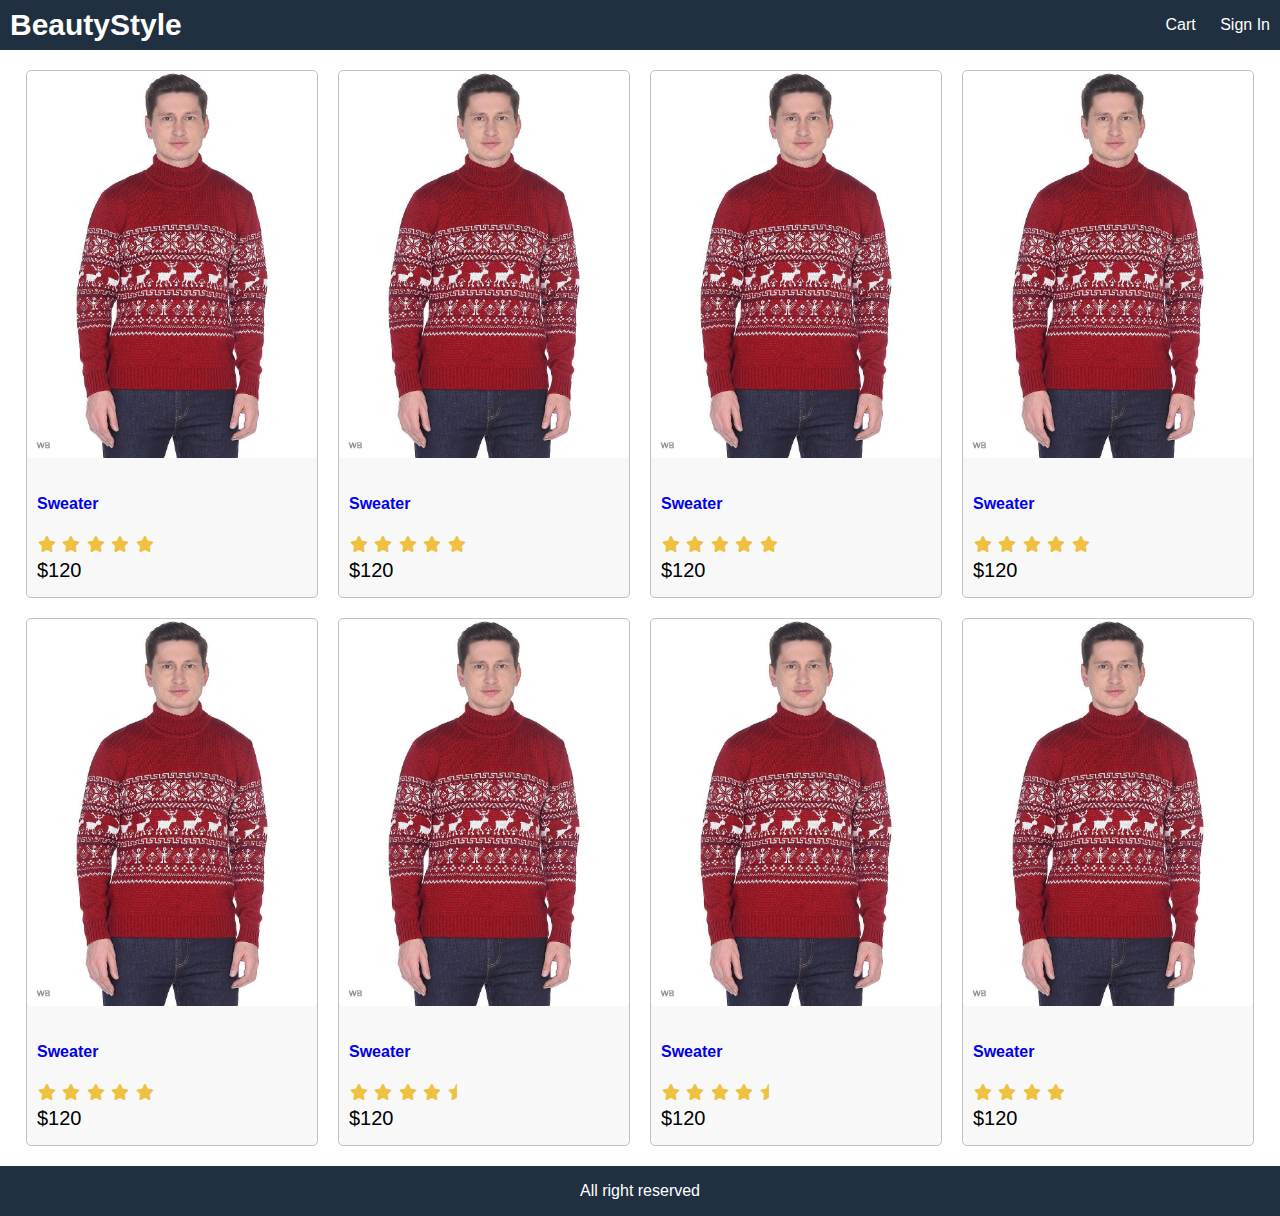
<file: template/index.html>
<!DOCTYPE html>
<html lang="en">

<head>
    <meta charset="UTF-8">
    <meta http-equiv="X-UA-Compatible" content="IE=edge">
    <meta name="viewport" content="width=device-width, initial-scale=1.0">
    <link rel="stylesheet" href="style.css">
    <link rel="stylesheet" href="https://cdnjs.cloudflare.com/ajax/libs/font-awesome/6.4.0/css/all.min.css">
    <title>BeautyStyle</title>
</head>

<body>
    <div class="grid-container">
        <header class="row">
            <div>
                <a class="brand" href="index.html">BeautyStyle</a>
            </div>
            <div>
                <a href="cart.html">Cart</a>
                <a href="signin.html">Sign In</a>
            </div>
        </header>
        <main>
            <div class="row center">
                <div class="card">
                    <a href="product.html">
                        <img class="medium" src="./images/product-1.jpg" alt="product">
                    </a>
                    <div class="card-body">
                        <a href="product.html">
                            <h2>Sweater</h2>
                        </a>
                        <div class="rating">
                            <span>
                                <i class="fa fa-star"></i>
                            </span>
                            <span>
                                <i class="fa fa-star"></i>
                            </span>
                            <span>
                                <i class="fa fa-star"></i>
                            </span>
                            <span>
                                <i class="fa fa-star"></i>
                            </span>
                            <span>
                                <i class="fa fa-star"></i>
                            </span>
                        </div>
                        <div class="price">
                            $120
                        </div>
                    </div>
                </div>

                <div class="card">
                    <a href="product.html">
                        <img class="medium" src="./images/product-1.jpg" alt="product">
                    </a>
                    <div class="card-body">
                        <a href="product.html">
                            <h2>Sweater</h2>
                        </a>
                        <div class="rating">
                            <span>
                                <i class="fa fa-star"></i>
                            </span>
                            <span>
                                <i class="fa fa-star"></i>
                            </span>
                            <span>
                                <i class="fa fa-star"></i>
                            </span>
                            <span>
                                <i class="fa fa-star"></i>
                            </span>
                            <span>
                                <i class="fa fa-star"></i>
                            </span>
                        </div>
                        <div class="price">
                            $120
                        </div>
                    </div>
                </div>

                <div class="card">
                    <a href="product.html">
                        <img class="medium" src="./images/product-1.jpg" alt="product">
                    </a>
                    <div class="card-body">
                        <a href="product.html">
                            <h2>Sweater</h2>
                        </a>
                        <div class="rating">
                            <span>
                                <i class="fa fa-star"></i>
                            </span>
                            <span>
                                <i class="fa fa-star"></i>
                            </span>
                            <span>
                                <i class="fa fa-star"></i>
                            </span>
                            <span>
                                <i class="fa fa-star"></i>
                            </span>
                            <span>
                                <i class="fa fa-star"></i>
                            </span>
                        </div>
                        <div class="price">
                            $120
                        </div>
                    </div>
                </div>

                <div class="card">
                    <a href="product.html">
                        <img class="medium" src="./images/product-1.jpg" alt="product">
                    </a>
                    <div class="card-body">
                        <a href="product.html">
                            <h2>Sweater</h2>
                        </a>
                        <div class="rating">
                            <span>
                                <i class="fa fa-star"></i>
                            </span>
                            <span>
                                <i class="fa fa-star"></i>
                            </span>
                            <span>
                                <i class="fa fa-star"></i>
                            </span>
                            <span>
                                <i class="fa fa-star"></i>
                            </span>
                            <span>
                                <i class="fa fa-star"></i>
                            </span>
                        </div>
                        <div class="price">
                            $120
                        </div>
                    </div>
                </div>

                <div class="card">
                    <a href="product.html">
                        <img class="medium" src="./images/product-1.jpg" alt="product">
                    </a>
                    <div class="card-body">
                        <a href="product.html">
                            <h2>Sweater</h2>
                        </a>
                        <div class="rating">
                            <span>
                                <i class="fa fa-star"></i>
                            </span>
                            <span>
                                <i class="fa fa-star"></i>
                            </span>
                            <span>
                                <i class="fa fa-star"></i>
                            </span>
                            <span>
                                <i class="fa fa-star"></i>
                            </span>
                            <span>
                                <i class="fa fa-star"></i>
                            </span>
                        </div>
                        <div class="price">
                            $120
                        </div>
                    </div>
                </div>

                <div class="card">
                    <a href="product.html">
                        <img class="medium" src="./images/product-1.jpg" alt="product">
                    </a>
                    <div class="card-body">
                        <a href="product.html">
                            <h2>Sweater</h2>
                        </a>
                        <div class="rating">
                            <span>
                                <i class="fa fa-star"></i>
                            </span>
                            <span>
                                <i class="fa fa-star"></i>
                            </span>
                            <span>
                                <i class="fa fa-star"></i>
                            </span>
                            <span>
                                <i class="fa fa-star"></i>
                            </span>
                            <span>
                                <i class="fa fa-star-half"></i>
                            </span>
                        </div>
                        <div class="price">
                            $120
                        </div>
                    </div>
                </div>

                <div class="card">
                    <a href="product.html">
                        <img class="medium" src="./images/product-1.jpg" alt="product">
                    </a>
                    <div class="card-body">
                        <a href="product.html">
                            <h2>Sweater</h2>
                        </a>
                        <div class="rating">
                            <span>
                                <i class="fa fa-star"></i>
                            </span>
                            <span>
                                <i class="fa fa-star"></i>
                            </span>
                            <span>
                                <i class="fa fa-star"></i>
                            </span>
                            <span>
                                <i class="fa fa-star"></i>
                            </span>
                            <span>
                                <i class="fa fa-star-half"></i>
                            </span>
                        </div>
                        <div class="price">
                            $120
                        </div>
                    </div>
                </div>

                <div class="card">
                    <a href="product.html">
                        <img class="medium" src="./images/product-1.jpg" alt="product">
                    </a>
                    <div class="card-body">
                        <a href="product.html">
                            <h2>Sweater</h2>
                        </a>
                        <div class="rating">
                            <span>
                                <i class="fa fa-star"></i>
                            </span>
                            <span>
                                <i class="fa fa-star"></i>
                            </span>
                            <span>
                                <i class="fa fa-star"></i>
                            </span>
                            <span>
                                <i class="fa fa-star"></i>
                            </span>
                            <span>
                                <i class="fa fa-star-o"></i>
                            </span>
                        </div>
                        <div class="price">
                            $120
                        </div>
                    </div>
                </div>
            </div>
        </main>
        <footer class="row center">All right reserved</footer>
    </div>
</body>

</html>
</file>
<file: template/style.css>
html {
    font-size: 62.5%;
    box-sizing: border-box;
}

body {
    margin: 0;
    height: 100vh;
    font-size: 1.6rem;
    font-family: Helvetica, Arial, sans-serif;
}

/* LAYOUT */

.grid-container {
    display: grid;
    grid-template-areas:
        'header'
        'main'
        'footer';
    grid-template-columns: 1fr;
    grid-template-rows: 5rem 1fr 5rem;
    height: 100%;
}

header {
    grid-area: header;
    background-color: #203040;
}

main {
    grid-area: main;
    padding: 1rem;
}

footer {
    grid-area: footer;
    background-color: #203040;
    color: #ffffff;
}

/* Common */
h1 {
    font-size: 1.8rem;
    padding: 1rem 0;
}

h2 {
    font-size: 1.6rem;
    padding: 1rem 0;
}

a {
    text-decoration: none;
}

a:hover {
    color: #ff8000;
}

/* Header */

header a {
    color: #ffffff;
    padding: 1rem;
}

a.brand {
    color: #ffffff;
    font-size: 3rem;
    font-weight: bold;
}

.row {
    display: flex;
    flex-wrap: wrap;
    justify-content: space-between;
    align-items: center;
}

.row.center {
    justify-content: center;
}

/* Image */
img {
    border-radius: 0.5rem;
}

img.medium {
    max-width: 29rem;
    width: 100%;
}

/* Card */
.card {
    border: 0.1rem #c0c0c0 solid;
    background-color: #f8f8f8;
    border-radius: 0.5rem;
    margin: 1rem;
}

.card-body {
    padding: 1rem;
}

.card-body>* {
    margin-bottom: 0.5rem;
}

.price {
    font-size: 2rem;
}

/* Rating */
.rating span {
    color: #f0c040;
    margin: 0.1rem;
}
</file>
